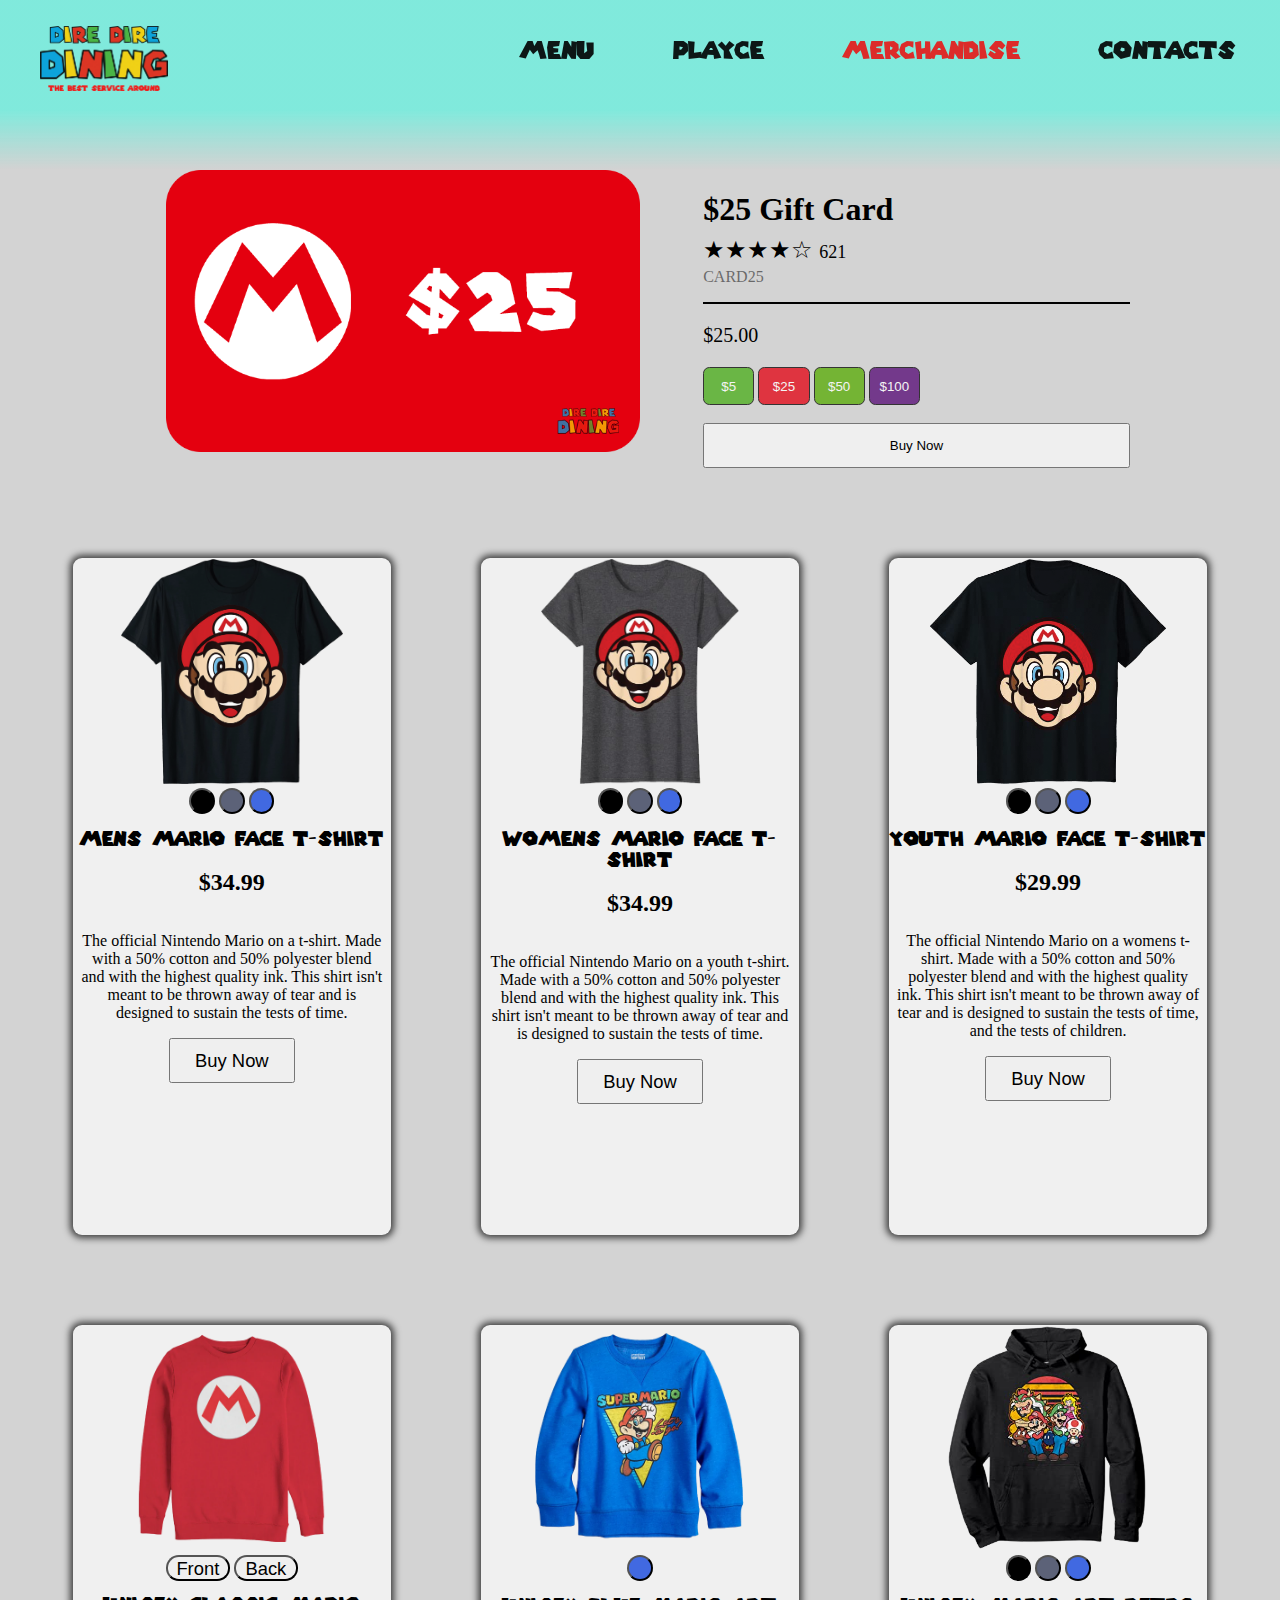
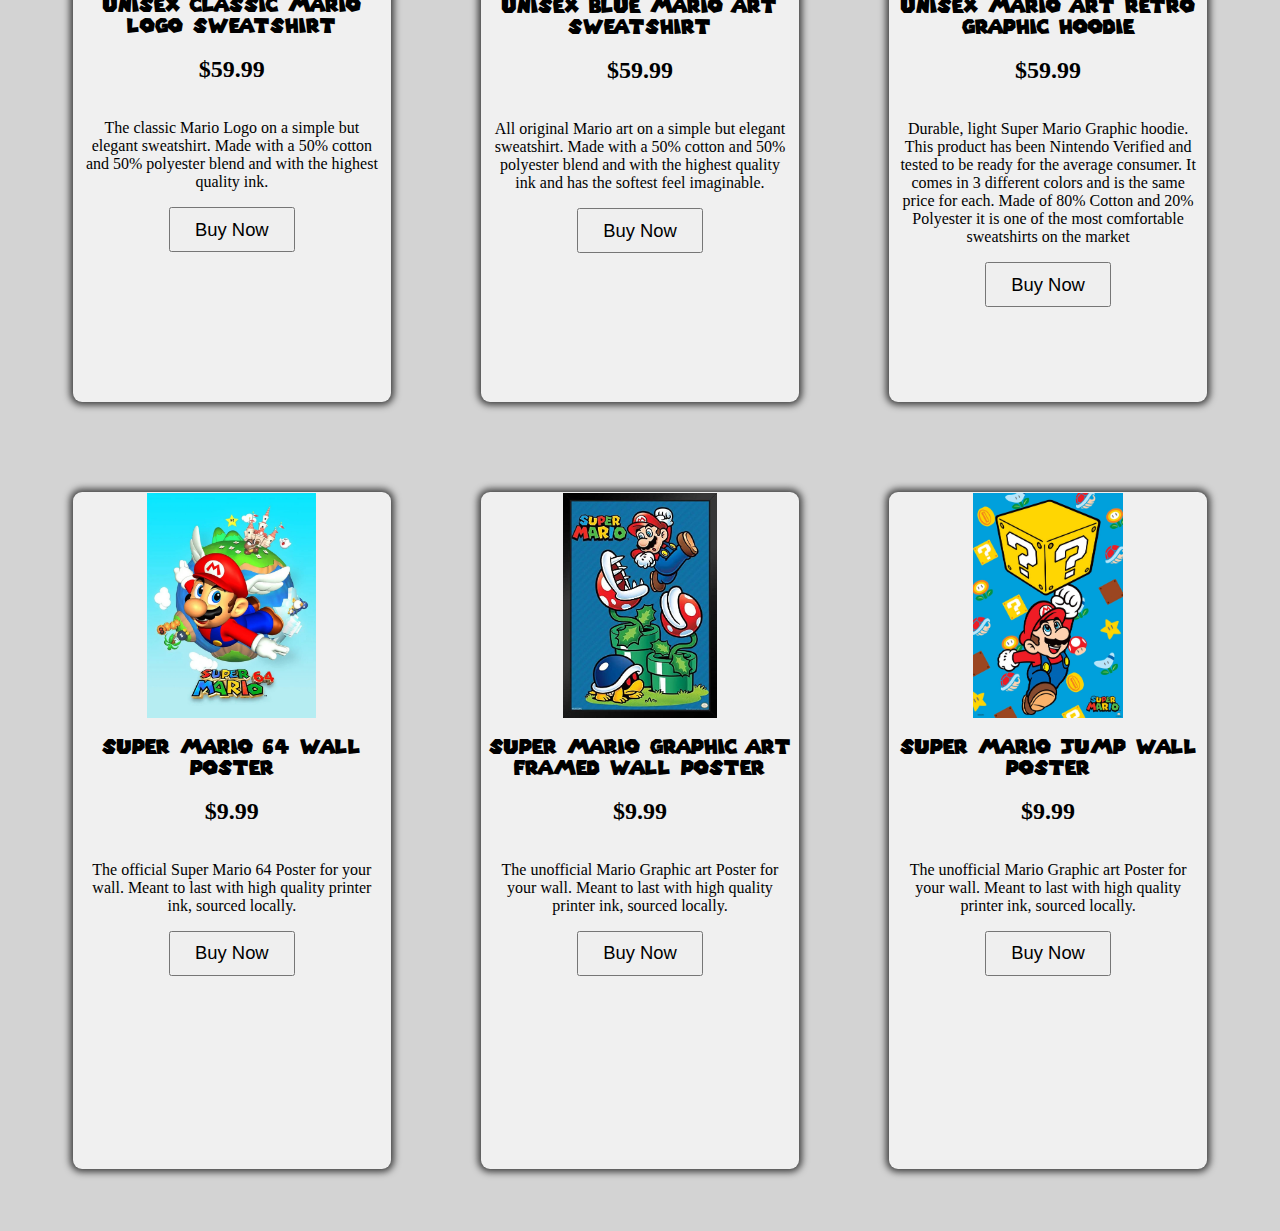
<file: GiftCards.html>
<!DOCTYPE html>
<html>
	<head>
		<title>Dire Dire Dining</title>
        <link rel="stylesheet" href="css/All.css">
        <link rel="stylesheet" href="css/GiftCards.css">
        <link rel="icon" type="image/x-icon" href="Images/FinalImages/Favicon.png">
    </head>
    <body onload="randomstartingshirt()" onclick="RemoveTheWar()">
        <!-- Navbar -->
        <div id="navbargradient"></div>
        <div class="navbar">
            <a class="navitemanchor" id="nav0a" href="index.html"><img alt="Dire Dire Dining Logo" id="logoimg" src="Images/FinalImages/DireDireDiningLogo.png"></img></a>
            <ul class="navul">
                <li class="navitem filler">────────────────────</li>
                <a class="navitemanchor" id="nav3a" href="Menu.html"><li class="navitem nav3">Menu</li></a>
                <a class="navitemanchor" id="nav1a" href="Playce.html"><li class="navitem nav1">Playce</li></a>
                <a class="navitemanchor" id="nav2a" href="GiftCards.html"><li class="navitem nav2">Merchandise</li></a>
                <a class="navitemanchor" id="nav5a" href="Directions.html"><li class="navitem nav5">Contacts</li></a>
            </ul>
        </div><br><br><br><br><br><br><br><br><br>
        
        <!-- Buy Card -->
        <div id="containerforthepage">
            <div id="buycardcontainer">
                <img alt="Gift Card" id="giftcardimg" src="Images/FinalImages/MarioCard.png"></img>
            </div>
            <div id="buycardinfocontainer">
                <h1 id="GiftCardTitle"><span id="dollaramount">$25</span> Gift Card</h1>
                <p id="starratings"><span id="starcount">★★★★★</span> <span id="reviewcount">2096 Reviews</span></p>
                <p id="itemname">CARD<span id="cost">25</span></p>
                <div id="horizontaldivideline"></div>
                <p id="price">$<span id="costamount">25</span>.00</p>
                <div class="buttonsdiv">
                    <button id="button1" class="changeitembutton" onclick="button1()">$5</button>
                    <button id="button2" class="changeitembutton" onclick="button2()">$25</button>
                    <button id="button3" class="changeitembutton" onclick="button3()">$50</button>
                    <button id="button4" class="changeitembutton" onclick="button4()">$100</button>
                    <button id="button5" class="changeitembutton" onclick="button5()">$1000</button><br><br>
                    <button id="BuyButton">Buy Now</button>
                </div>
            </div>
        </div>
        <div id="WarioTakesOver">
            <img alt="Wario Took over the store" id="warioimg" src="Images/FinalImages/WarioTakesOver.png"/>
            <img alt="Caution Tape" id="cautiontape" src="Images/FinalImages/CautionTape.png"/>
        </div>
        <br><br><br><br><br>
        <div id="Storefrontcontainer">
            <div class="item">
                <div class="displayimg">
                    <img alt="Mens Mario Face Shirt" src="Images/FinalImages/BigMarioFace1.png" class="itemimg" id="Bigmariofaceshirt"></img>
                    <br>
                    <button class="changecolorbutton" id="shirtbutton1" onclick="changeimg(1)"></button>
                    <button class="changecolorbutton" id="shirtbutton3" onclick="changeimg(3)"></button>
                    <button class="changecolorbutton" id="shirtbutton4" onclick="changeimg(4)"></button>
                    <h1 class="itemtitle">Mens Mario Face T-Shirt</h1>
                    <h2 class="itemprice">$34.99</h2>
                    <div class="itemdescription">
                        <p>The official Nintendo Mario on a t-shirt. Made with a 50% cotton and 50% polyester blend and with the highest quality ink. This shirt isn't meant to be thrown away of tear and is designed to sustain the tests of time.</p>
                    </div>
                    <button class="buynowbutton">Buy Now</button>
                </div>
            </div>
            <div class="item">
                <div class="displayimg">
                    <img alt="Womens Mario Face Shirt" src="Images/FinalImages/wBigMarioFace1.png" class="itemimg" id="wBigmariofaceshirt"></img>
                    <br>
                    <button class="changecolorbutton" id="wshirtbutton1" onclick="wchangeimg(1)"></button>
                    <button class="changecolorbutton" id="wshirtbutton3" onclick="wchangeimg(3)"></button>
                    <button class="changecolorbutton" id="wshirtbutton4" onclick="wchangeimg(4)"></button>
                    <h1 class="itemtitle">Womens Mario Face T-Shirt</h1>
                    <h2 class="itemprice">$34.99</h2>
                    <div class="itemdescription">
                        <p>The official Nintendo Mario on a youth t-shirt. Made with a 50% cotton and 50% polyester blend and with the highest quality ink. This shirt isn't meant to be thrown away of tear and is designed to sustain the tests of time.</p>
                    </div>
                    <button class="buynowbutton">Buy Now</button>
                </div>
            </div>
            <div class="item">
                <div class="displayimg">
                    <img alt="Youth Mario face shirt" src="Images/FinalImages/yBigMarioFace1.png" class="itemimg" id="yBigmariofaceshirt"></img>
                    <br>
                    <button class="changecolorbutton" id="yshirtbutton1" onclick="ychangeimg(1)"></button>
                    <button class="changecolorbutton" id="yshirtbutton3" onclick="ychangeimg(3)"></button>
                    <button class="changecolorbutton" id="yshirtbutton4" onclick="ychangeimg(4)"></button>
                    <h1 class="itemtitle">Youth Mario Face T-Shirt</h1>
                    <h2 class="itemprice">$29.99</h2>
                    <div class="itemdescription">
                        <p>The official Nintendo Mario on a womens t-shirt. Made with a 50% cotton and 50% polyester blend and with the highest quality ink. This shirt isn't meant to be thrown away of tear and is designed to sustain the tests of time, and the tests of children.</p>
                    </div>
                    <button class="buynowbutton">Buy Now</button>
                </div>
            </div>
            <div class="item space">
                <div class="displayimg">
                    <img alt="Mario logo sweatshirt" src="Images/FinalImages/MarioSweatshirt.png" class="itemimg" id="MarioSweatshirt"></img>
                    <br>
                    <button class="changesidebutton" id="MarioSweatshirtshirtbutton1" onclick="MarioSweatshirtchangeimg(1)">Front</button>
                    <button class="changesidebutton" id="MarioSweatshirtshirtbutton2" onclick="MarioSweatshirtchangeimg(2)">Back</button>
                    <h1 class="itemtitle">Unisex Classic Mario Logo Sweatshirt</h1>
                    <h2 class="itemprice">$59.99</h2>
                    <div class="itemdescription">
                        <p>The classic Mario Logo on a simple but elegant sweatshirt. Made with a 50% cotton and 50% polyester blend and with the highest quality ink. </p>
                    </div>
                    <button class="buynowbutton">Buy Now</button>
                </div>
            </div>
            <div class="item space">
                <div class="displayimg">
                    <img alt="Blue mario sweatshirt" src="Images/FinalImages/MarioBlueSweatshirt.png" class="itemimg" id="MarioSweatshirt"></img>
                    <br>
                    <button class="changecolorbutton" id="bluesweatshirtbutton" onclick=""></button>
                    <h1 class="itemtitle">Unisex Blue Mario Art Sweatshirt</h1>
                    <h2 class="itemprice">$59.99</h2>
                    <div class="itemdescription">
                        <p>All original Mario art on a simple but elegant sweatshirt. Made with a 50% cotton and 50% polyester blend and with the highest quality ink and has the softest feel imaginable. </p>
                    </div>
                    <button class="buynowbutton">Buy Now</button>
                </div>
            </div>
            <div class="item space">
                <div class="displayimg">
                    <img alt="Graphic mario sweatshirt" src="Images/FinalImages/GraphicSweatshirt1bg.png" class="itemimg" id="GraphicSweatshirt"></img>
                    <br>
                    <button class="changecolorbutton" id="shirtsweatshirtgraphicbutton1" onclick="changesweatshirtgraphicimg(1)"></button>
                    <button class="changecolorbutton" id="shirtsweatshirtgraphicbutton3" onclick="changesweatshirtgraphicimg(3)"></button>
                    <button class="changecolorbutton" id="shirtsweatshirtgraphicbutton4" onclick="changesweatshirtgraphicimg(4)"></button>
                    <h1 class="itemtitle">Unisex Mario Art Retro Graphic Hoodie</h1>
                    <h2 class="itemprice">$59.99</h2>
                    <div class="itemdescription">
                        <p>Durable, light Super Mario Graphic hoodie. This product has been Nintendo Verified and tested to be ready for the average consumer. It comes in 3 different colors and is the same price for each. Made of 80% Cotton and 20% Polyester it is one of the most comfortable sweatshirts on the market</p>
                    </div>
                    <button class="buynowbutton">Buy Now</button>
                </div>
            </div>
            <div class="item space">
                <div class="displayimg">
                    <img alt="Mario Poster" src="Images/FinalImages/MarioPoster1.jpg" class="itemimg" id="MarioPoster1"></img>
                    <br>
                    <h1 class="itemtitle">Super Mario 64 Wall Poster</h1>
                    <h2 class="itemprice">$9.99</h2>
                    <div class="itemdescription">
                        <p>The official Super Mario 64 Poster for your wall. Meant to last with high quality printer ink, sourced locally. </p>
                    </div>
                    <button class="buynowbutton">Buy Now</button>
                </div>
            </div>
            <div class="item space">
                <div class="displayimg">
                    <img alt="Mario poster" src="Images/FinalImages/MarioPoster2.jpg" class="itemimg" id="MarioPoster2"></img>
                    <br>
                    <h1 class="itemtitle">Super Mario Graphic Art Framed Wall Poster</h1>
                    <h2 class="itemprice">$9.99</h2>
                    <div class="itemdescription">
                        <p>The unofficial Mario Graphic art Poster for your wall. Meant to last with high quality printer ink, sourced locally. </p>
                    </div>
                    <button class="buynowbutton">Buy Now</button>
                </div>
            </div>
            <div class="item space">
                <div class="displayimg">
                    <img alt="mario poster" src="Images/FinalImages/MarioPoster3.jpg" class="itemimg" id="MarioPoster3"></img>
                    <br>
                    <h1 class="itemtitle">Super Mario Jump Wall Poster</h1>
                    <h2 class="itemprice">$9.99</h2>
                    <div class="itemdescription">
                        <p>The unofficial Mario Graphic art Poster for your wall. Meant to last with high quality printer ink, sourced locally. </p>
                    </div>
                    <button class="buynowbutton">Buy Now</button>
                </div>
            </div>
        </div>
        <br><br><br>
    </body>
    <script src="js/jquery.js"></script>
    <script src="js/GiftCards.js"></script>
</html>
</file>
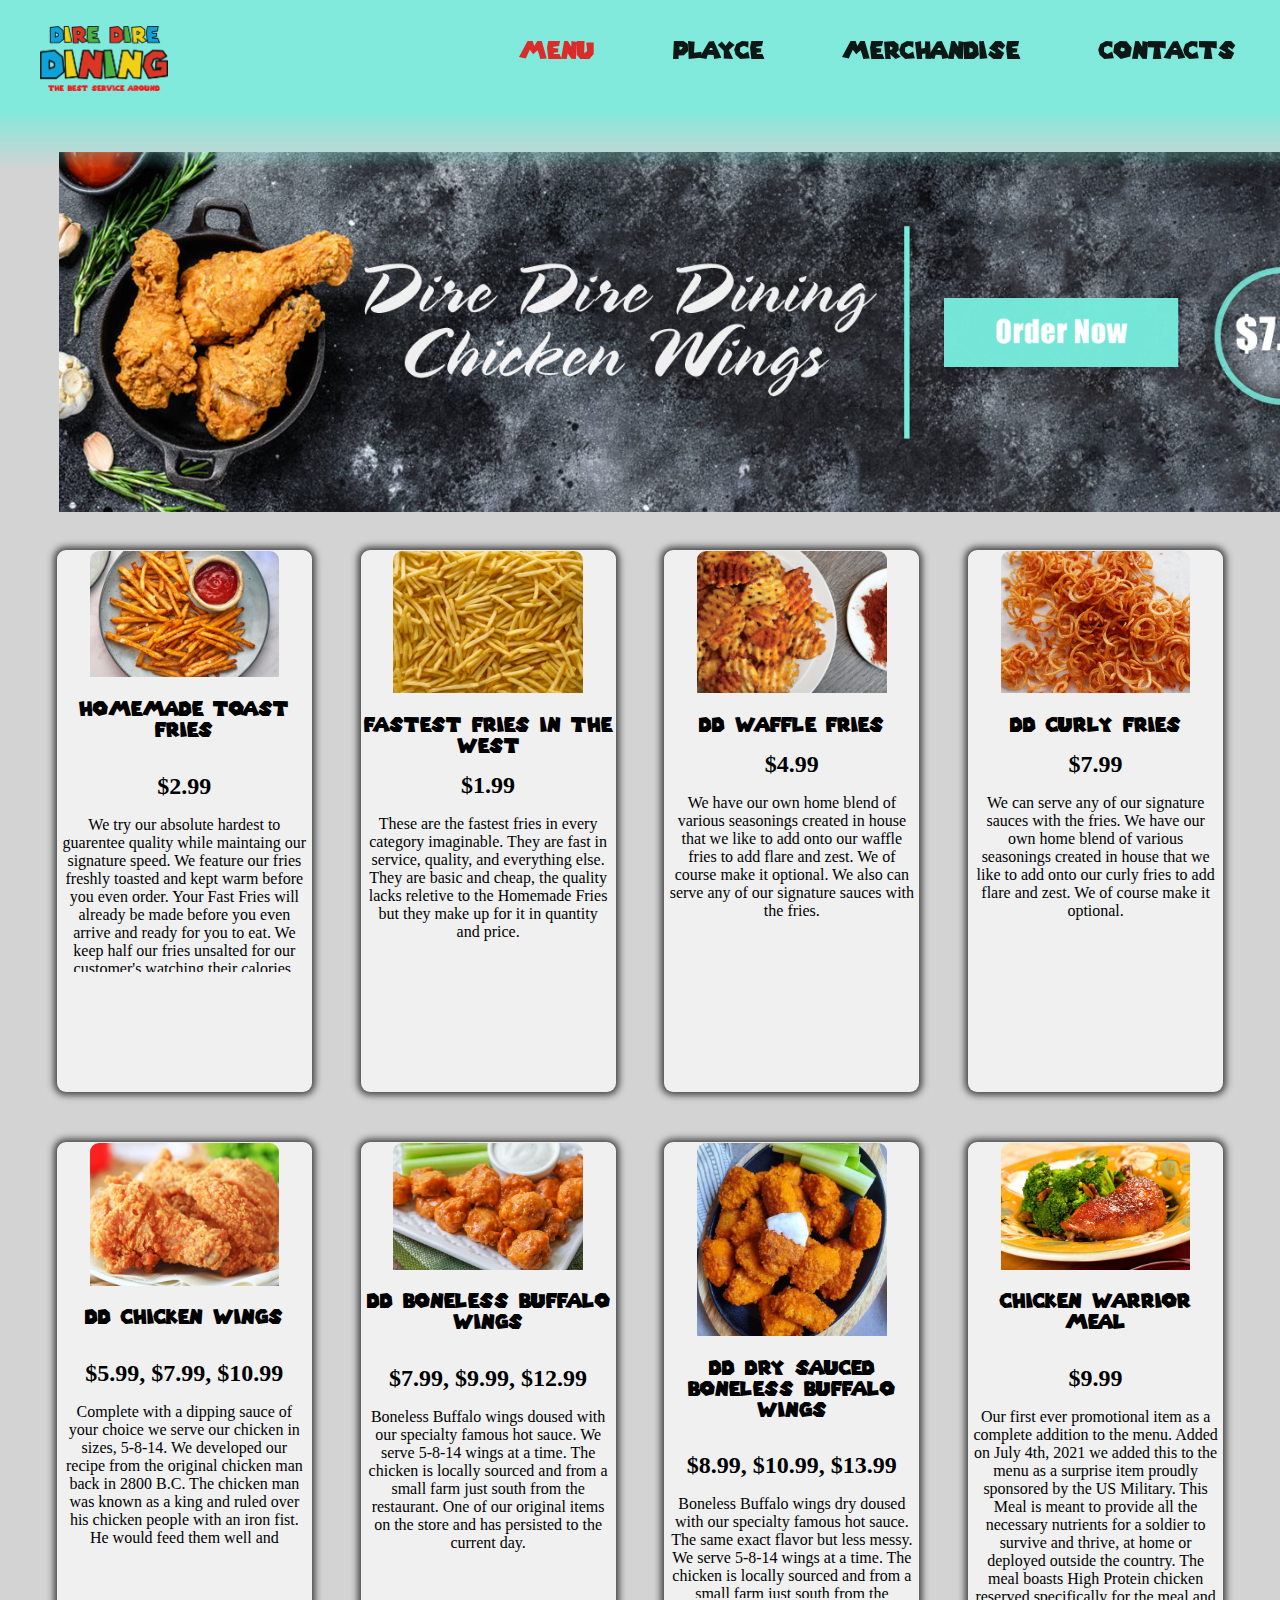
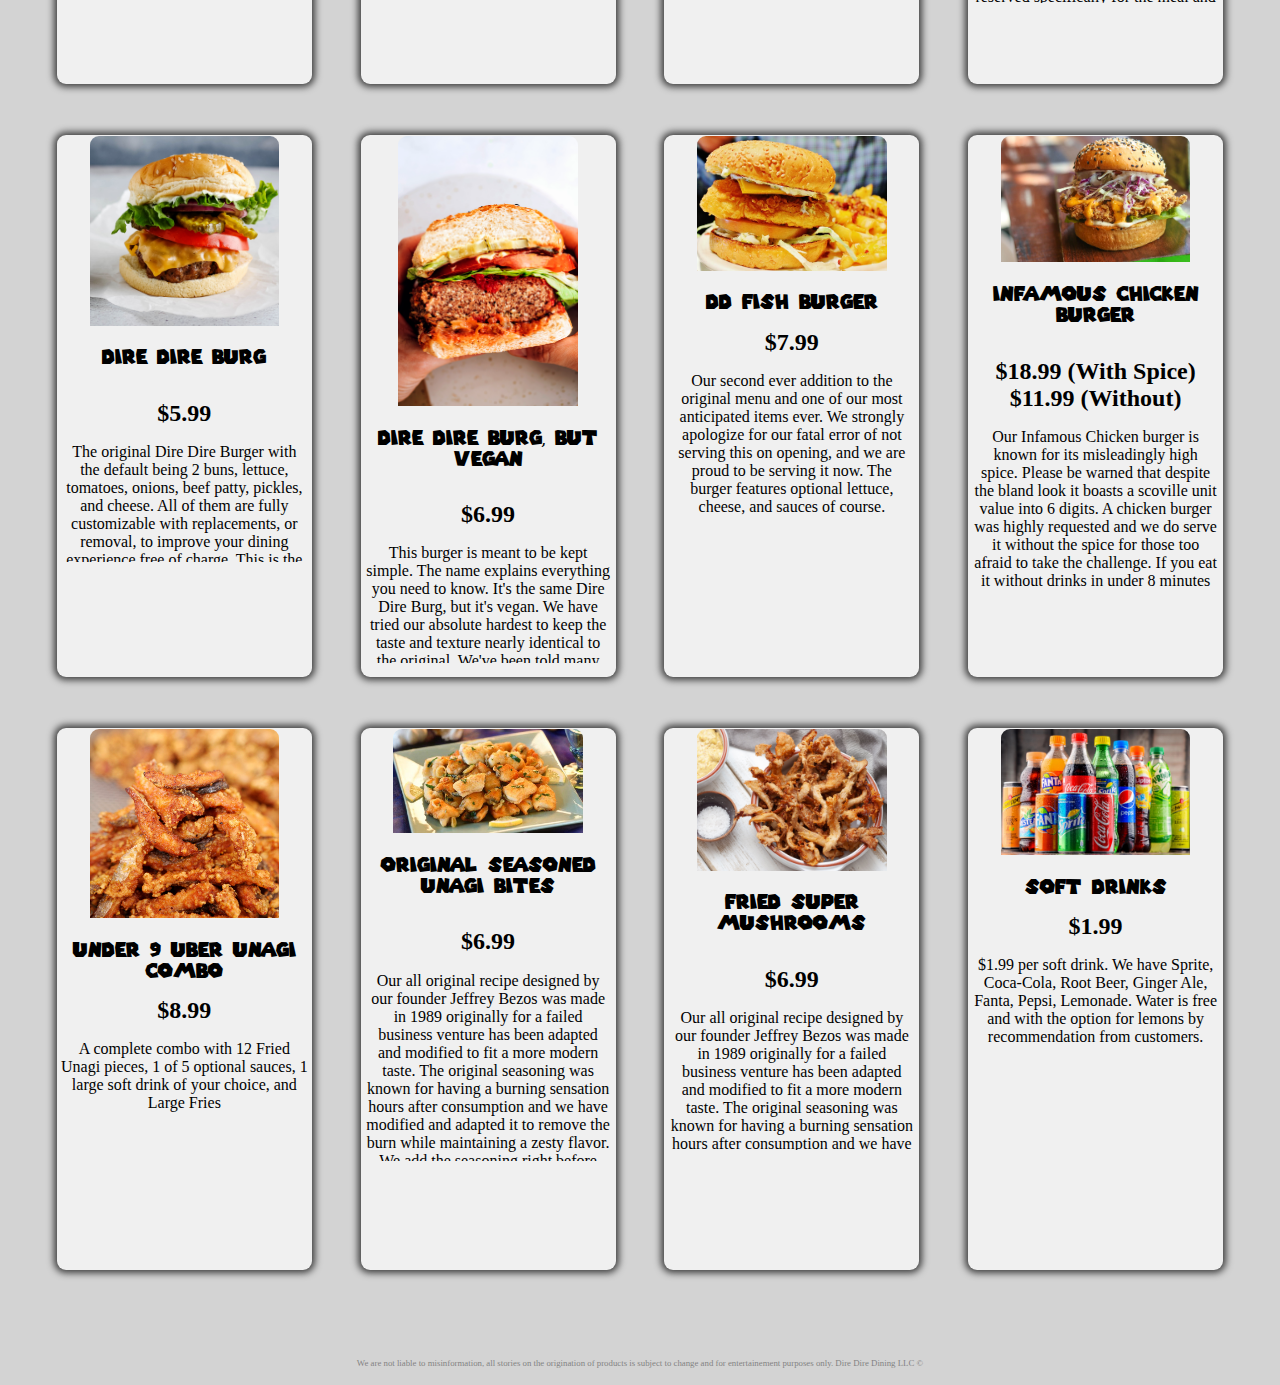
<file: Menu.html>
<!DOCTYPE html>
<html>
	<head>
		<title>Dire Dire Dining</title>
        <link rel="stylesheet" href="css/All.css">
        <link rel="stylesheet" href="css/Menu.css">
        <link rel="icon" type="image/x-icon" href="Images/FinalImages/Favicon.png">
    </head>
    <body>
        <!-- Navbar -->
        <div id="navbargradient"></div>
        <div class="navbar">
            <a class="navitemanchor" id="nav0a" href="index.html"><img alt="Dire Dire Dining logo image" id="logoimg" src="Images/FinalImages/DireDireDiningLogo.png"></img></a>
            <ul class="navul">
                <li class="navitem filler">────────────────────</li>
                <a class="navitemanchor" id="nav3a" href="Menu.html"><li class="navitem nav3">Menu</li></a>
                <a class="navitemanchor" id="nav1a" href="Playce.html"><li class="navitem nav1">Playce</li></a>
                <a class="navitemanchor" id="nav2a" href="GiftCards.html"><li class="navitem nav2">Merchandise</li></a>
                <a class="navitemanchor" id="nav5a" href="Directions.html"><li class="navitem nav5">Contacts</li></a>
            </ul>
        </div><br><br><br><br><br><br><br><br>
        
        <!-- Items -->
        <div id="container">
            <div id="bannerItem">
                <a href="#chicken">
                    <img alt="Chicken Advertisement" src="Images/FinalImages/BannerAdBlue.jpg" id="bannerimg"></img>
                </a>
            </div>
            <div class="item">
                <a target="_blank" href="Images/FinalImages/FrenchFries.jpg"><img alt="French fries" src="Images/FinalImages/FrenchFries.jpg" class="itemimg"></img></a>
                <h2>Homemade Toast Fries</h2>
                <div id="HomemadeFries">
                    <h1 class="dollarcost">$2.99</h1>
                    <p>We try our absolute hardest to guarentee quality while maintaing our signature speed. We feature our fries freshly toasted and kept warm before you even order. Your Fast Fries will already be made before you even arrive and ready for you to eat. We keep half our fries unsalted for our customer's watching their calories. </p>
                </div>
            </div>
            <div class="item">
                <a target="_blank" href="Images/FinalImages/Fries.jpg"><img alt="french fries" src="Images/FinalImages/Fries.jpg" class="itemimg"></img></a>
                <h2>Fastest Fries In The West</h2>
                <div id="fastfriestext">
                    <h1 class="dollarcost">$1.99</h1>
                    <p>These are the fastest fries in every category imaginable. They are fast in service, quality, and everything else. They are basic and cheap, the quality lacks reletive to the Homemade Fries but they make up for it in quantity and price. </p>
                </div>
            </div>
            <div class="item">
                <a target="_blank" href="Images/FinalImages/SpicyWaffleFries.jpg"><img alt="waffle fries" src="Images/FinalImages/SpicyWaffleFries.jpg" class="itemimg"></img></a>
                <h2>DD Waffle Fries</h2>
                <div id="DireDireWaffletext">
                    <h1 class="dollarcost">$4.99</h1>
                    <p>We have our own home blend of various seasonings created in house that we like to add onto our waffle fries to add flare and zest. We of course make it optional. We also can serve any of our signature sauces with the fries.</p>
                </div>
            </div>
            <div class="item">
                <a target="_blank" href="Images/FinalImages/CurlyFries.jpg"><img alt="curly fries" src="Images/FinalImages/CurlyFries.jpg" class="itemimg"></img></a>
                <h2>DD Curly Fries</h2>
                <div id="DireDireCurlytext">
                    <h1 class="dollarcost">$7.99</h1>
                    <p>We can serve any of our signature sauces with the fries. We have our own home blend of various seasonings created in house that we like to add onto our curly fries to add flare and zest. We of course make it optional. </p>
                </div>
            </div>
            <div class="item space">
                <a target="_blank" href="Images/FinalImages/FriedChicken.jpg"><img alt="fried chicken" src="Images/FinalImages/FriedChicken.jpg" class="itemimg"></img></a>
                <h2>DD Chicken Wings</h2>
                <div id="chickenloretext">
                    <h1 class="dollarcost">$5.99, $7.99, $10.99</h1>
                    <p>Complete with a dipping sauce of your choice we serve our chicken in sizes, 5-8-14. We developed our recipe from the original chicken man back in 2800 B.C. The chicken man was known as a king and ruled over his chicken people with an iron fist. He would feed them well and defended his city in Italy. Unfortunately all the original texts were lost when Rome was founded and their kings burned the chicken relics. Luckily we sent investigators into the city undercover and found fragments of the original chicken man's recipes.</p>
                </div>
            </div>
            <div class="item space">
                <a target="_blank" href="Images/FinalImages/BonelessBuffaloWingsWet.jpg"><img alt="boneless buffalo wings" src="Images/FinalImages/BonelessBuffaloWingsWet.jpg" class="itemimg"></img></a>
                <h2>DD Boneless Buffalo Wings</h2>
                <div id="wetchickenloretext">
                    <h1 class="dollarcost">$7.99, $9.99, $12.99</h1>
                    <p>Boneless Buffalo wings doused with our specialty famous hot sauce. We serve 5-8-14 wings at a time. The chicken is locally sourced and from a small farm just south from the restaurant. One of our original items on the store and has persisted to the current day. </p>
                </div>
            </div>
            <div class="item space">
                <a target="_blank" href="Images/FinalImages/BonelessBuffaloWingsDry.jpg"><img alt="dry boneless buffalo wings" src="Images/FinalImages/BonelessBuffaloWingsDry.jpg" class="itemimg"></img></a>
                <h2>DD Dry Sauced Boneless Buffalo Wings</h2>
                <div id="drychickenloretext">
                    <h1 class="dollarcost">$8.99, $10.99, $13.99</h1>
                    <p>Boneless Buffalo wings dry doused with our specialty famous hot sauce. The same exact flavor but less messy. We serve 5-8-14 wings at a time. The chicken is locally sourced and from a small farm just south from the restaurant. One of our more recent additions to the menu added the same time as the Chicken Warrior Meal. </p>
                </div>
            </div>
            <div class="item space">
                <a target="_blank" href="Images/FinalImages/ChickenWarriorMeal.jpg"><img alt="chicken" src="Images/FinalImages/ChickenWarriorMeal.jpg" class="itemimg"></img></a>
                <h2>Chicken Warrior Meal</h2>
                <div id="chickenwarriormealtext">
                    <h1 class="dollarcost">$9.99</h1>
                    <p>Our first ever promotional item as a complete addition to the menu. Added on July 4th, 2021 we added this to the menu as a surprise item proudly sponsored by the US Military. This Meal is meant to provide all the necessary nutrients for a soldier to survive and thrive, at home or deployed outside the country. The meal boasts High Protein chicken reserved specifically for the meal and farmed safely and eco friendly, along with our signature protein sauce with extra electrolytes, and our battery broccoli. </p>
                </div>
            </div>
            <div class="item space">
                <a target="_blank" href="Images/FinalImages/Burger.jpg"><img src="Images/FinalImages/Burger.jpg" alt="burger" class="itemimg"></img></a>
                <h2>Dire Dire Burg</h2>
                <div id="diredireburgtext">
                    <h1 class="dollarcost">$5.99</h1>
                    <p>The original Dire Dire Burger with the default being 2 buns, lettuce, tomatoes, onions, beef patty, pickles, and cheese. All of them are fully customizable with replacements, or removal, to improve your dining experience free of charge. This is the only unchanged item from the original menu, instead we've opted to add new burger types to keep things simple and constant for our long time customers that just want a simple burger. All for just Five Dollars. </p>
                </div>
            </div>
            <div class="item space">
                <a target="_blank" href="Images/FinalImages/VeganBurger.jpg"><img src="Images/FinalImages/VeganBurger.jpg" alt="vegan burger" class="itemimg"></img></a>
                <h2>Dire Dire Burg, But Vegan</h2>
                <div id="veganburgtext">
                    <h1 class="dollarcost">$6.99</h1>
                    <p>This burger is meant to be kept simple. The name explains everything you need to know. It's the same Dire Dire Burg, but it's vegan. We have tried our absolute hardest to keep the taste and texture nearly identical to the original. We've been told many times again that it tastes exactly the same but with a slightly sweet aftertaste. We haven't decided to change this though because our customers who would eat this over and over again tend to prefer the sweet aftertaste. In the future if enough customers want it we may dedicate our resources into changing he burger, or add a new burger altogether like we've done in the past.</p>
                </div>
            </div>
            <div class="item space">
                <a target="_blank" href="Images/FinalImages/FishBurger.jpg"><img src="Images/FinalImages/FishBurger.jpg" alt="fish burger" class="itemimg"></img></a>
                <h2>DD Fish Burger</h2>
                <div id="DireDireFishText">
                    <h1 class="dollarcost">$7.99</h1>
                    <p>Our second ever addition to the original menu and one of our most anticipated items ever. We strongly apologize for our fatal error of not serving this on opening, and we are proud to be serving it now. The burger features optional lettuce, cheese, and sauces of course. </p>
                </div>
            </div>
            <div class="item space">
                <a target="_blank" href="Images/FinalImages/Chickenburger.jpg"><img src="Images/FinalImages/Chickenburger.jpg" alt="chicken burger" class="itemimg"></img></a>
                <h2>Infamous Chicken Burger</h2>
                <div id="spicychickenburger">
                    <h1 class="dollarcost">$18.99 (With Spice) $11.99 (Without)</h1>
                    <p>Our Infamous Chicken burger is known for its misleadingly high spice. Please be warned that despite the bland look it boasts a scoville unit value into 6 digits. A chicken burger was highly requested and we do serve it without the spice for those too afraid to take the challenge. If you eat it without drinks in under 8 minutes we'll give you a 75% one-time discount. The burger features onions, ranch dressing, nacho cheese, lettuce, 2 buns, and a chicken patty.</p>
                </div>
            </div>
            <div class="item space">
                <a target="_blank"  href="Images/FinalImages/FriedEel.jpg"><img src="Images/FinalImages/FriedEel.jpg" alt="fried eel" class="itemimg"></img></a>
                <h2>Under 9 Uber Unagi Combo</h2>
                <h1 class="dollarcost">$8.99</h1>
                <p>A complete combo with 12 Fried Unagi pieces, 1 of 5 optional sauces, 1 large soft drink of your choice, and Large Fries</p>
            </div>
            <div class="item space">
                <a target="_blank" href="Images/FinalImages/FriedEel2.jpg"><img src="Images/FinalImages/FriedEel2.jpg" alt="Fried eel" class="itemimg"></img></a>
                <h2>Original Seasoned Unagi Bites</h2>
                <div id="UnagiBitestext">
                    <h1 class="dollarcost">$6.99</h1>
                    <p>Our all original recipe designed by our founder Jeffrey Bezos was made in 1989 originally for a failed business venture has been adapted and modified to fit a more modern taste. The original seasoning was known for having a burning sensation hours after consumption and we have modified and adapted it to remove the burn while maintaining a zesty flavor. We add the seasoning right before serving to keep the meat fresh and to keep serving without seasoning fast. There is about 17-20 bites per order ranging slightly because of different sizes per Unagi Bite.</p>
                </div>
            </div>
            <div class="item space">
                <a target="_blank" href="Images/FinalImages/FriedMushrooms.jpg"><img src="Images/FinalImages/FriedMushrooms.jpg" alt="fried mushrooms" class="itemimg"></img></a>
                <h2>Fried Super Mushrooms </h2>
                <div id="FriedShroomstext">
                    <h1 class="dollarcost">$6.99</h1>
                    <p>Our all original recipe designed by our founder Jeffrey Bezos was made in 1989 originally for a failed business venture has been adapted and modified to fit a more modern taste. The original seasoning was known for having a burning sensation hours after consumption and we have modified and adapted it to remove the burn while maintaining a zesty flavor. We add the seasoning right before serving to keep the meat fresh and to keep serving without seasoning fast. There is about 17-20 bites per order ranging slightly because of different sizes per Unagi Bite.</p>
                </div>
            </div>
            <div class="item space">
                <a target="_blank" href="Images/FinalImages/Softdrinks.jpg"><img src="Images/FinalImages/Softdrinks.jpg" alt="sodas" class="itemimg"></img></a>
                <h2>Soft Drinks</h2>
                <h1 class="dollarcost">$1.99</h1>
                <p>$1.99 per soft drink. We have Sprite, Coca-Cola, Root Beer, Ginger Ale, Fanta, Pepsi, Lemonade. Water is free and with the option for lemons by recommendation from customers. </p>
                <span id="chicken"></span>
            </div>
            <p id="disclaimer">We are not liable to misinformation, all stories on the origination of products is subject to change and for entertainement purposes only. Dire Dire Dining LLC ©</p>
        </div> 
    </body>
</html>
</file>
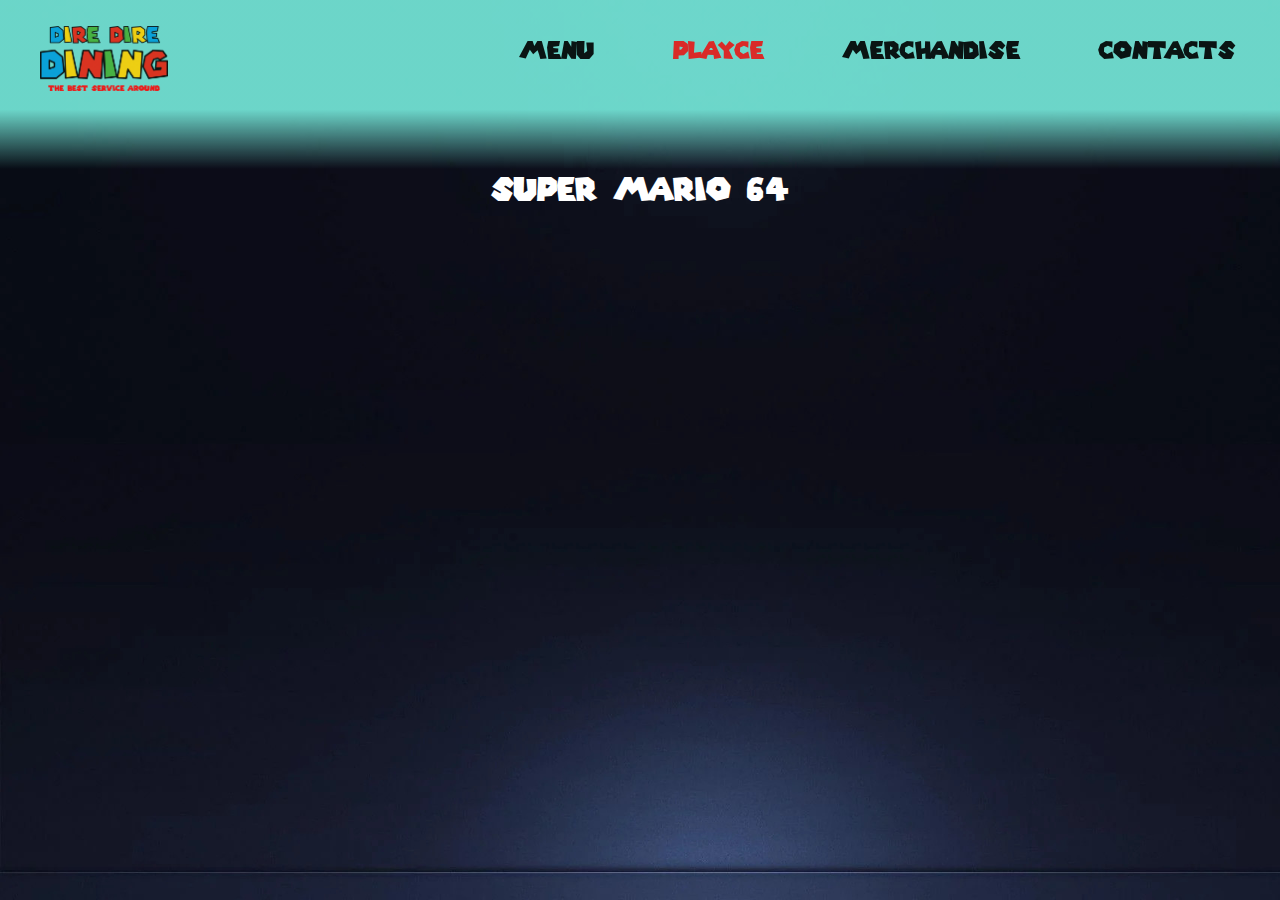
<file: Playce.html>
<!DOCTYPE html>
<html>
	<head>
		<title>Dire Dire Dining</title>
        <link rel="stylesheet" href="css/All.css">
        <link rel="stylesheet" href="css/Playce.css">
        <link rel="icon" type="image/x-icon" href="Images/FinalImages/Favicon.png">
    </head>
    <body>
        <!-- Navbar -->
        <div id="navbargradient"></div>
        <div class="navbar">
            <a class="navitemanchor" id="nav0a" href="index.html"><img alt="Dire Dire Dining Logo" id="logoimg" src="Images/FinalImages/DireDireDiningLogo.png"></img></a>
            <ul class="navul">
                <li class="navitem filler">────────────────────</li>
                <a class="navitemanchor" id="nav3a" href="Menu.html"><li class="navitem nav3">Menu</li></a>
                <a class="navitemanchor" id="nav1a" href="Playce.html"><li class="navitem nav1">Playce</li></a>
                <a class="navitemanchor" id="nav2a" href="GiftCards.html"><li class="navitem nav2">Merchandise</li></a>
                <a class="navitemanchor" id="nav5a" href="Directions.html"><li class="navitem nav5">Contacts</li></a>
            </ul>
        </div><br><br><br><br><br><br><br><br>

        <!-- Game -->
        <div id="containerme">
            <h1 id="sm64id">Super Mario 64</h1>
            <iframe id="sm64gameplay" src="https://www.retrogames.cc/embed/42610-super-bowser-64.html" width="45%" height="500vh" frameborder="no" allowfullscreen="true" webkitallowfullscreen="true" mozallowfullscreen="true" scrolling="no"></iframe>
        </div><br><br>
    </body>
</html>
</file>
<file: css/All.css>
html {
    background-color: #d3d3d3;
}

@font-face {
  font-family: SuperMario256;
  src: url(../Fonts/SuperMario256.ttf);
}

@font-face {
  font-family: WindenBold;
  src: url(../Fonts/winden-w05-bold.otf);
}

@font-face {
  font-family: Wayoshi;
  src: url(../Fonts/wayoshi.ttf);
}

html {
    overflow-y: scroll;
}

.navitem {
    font-family: SuperMario256;
    display: inline;
    margin: 3%;
    font-size: 150%;
    z-index: 2;
}

#navbargradient {
  width: 100%;
  height: 20vh;
  z-index: 1;
  position: fixed;
  top: 0;
  left: 0;
  background: linear-gradient(0deg, rgba(0,0,0,0) 0%, rgba(29,58,55,0) 6%, rgba(119,236,221,1) 39%);
  opacity: 0.9;
}

.navbar {
  margin: 0;
  z-index: 2;
  display: inline-block;
  width: 100%;
  position: fixed;
  opacity: 0.9;
}

.navul {
    list-style-type: none;
    text-align: center;
    margin-top: -3%;
    z-index: 2;
}

.filler {
  opacity: 0;
}

#logoimg {
    width: 10%;
    z-index: 2;
    position: relative;
    top: 2vh;
    left: 2.5%;
}

.navitemanchor {
  text-decoration: none;
  color: black;
}

.navitemanchor:hover {
  color: red;
}

#navitemactive {
  color: red;
}

/* ===== Scrollbar CSS ===== */
  /* Firefox */
  * {
    scrollbar-width: auto;
    scrollbar-color: #77ecdd transparent;
  }

  /* Chrome, Edge, and Safari */
  *::-webkit-scrollbar {
    width: 16px;
  }

  *::-webkit-scrollbar-track {
    background: transparent;
  }

  *::-webkit-scrollbar-thumb {
    background-color: #77ecdd;
    border-radius: 10px;
    border: 3px solid transparent;
  }
</file>
<file: css/GiftCards.css>
#buycardcontainer {
    background-color: transparent;
    width: 50%;
    text-align: right;
    display: inline-block;
    margin: 0;
}

#buycardinfocontainer {
    background-color: transparent;
    width: 45%;
    display: inline-block;
    padding-left: 5%;
}

#containerforthepage {
    background-color: transparent;
    display: flex;
}

#giftcardimg {
    width: 75%;
}

#GiftCardTitle {
    text-align: left;
    font-family: Calibri;
    font-size: 200%;
}

#starratings {
    margin-top: -2.5%;
    font-size: 150%;
}

#itemname {
    opacity: 50%;
    font-family: Calibri;
    margin-top: -3.5%;
    font-size: 100%;
}

#nav2a {
    color: #e61817;
}

#horizontaldivideline {
    width: 75%;
    height: 0.25vh;
    background-color: black;
}

#reviewcount {
    font-size: 75%;
    font-family: Calibri;
}

#price {
    font-size: 125%;
    font-family: Calibri;
}

.changeitembutton {
    width: 4vw;
    height: 3vw;
    border-radius: 0.5vw;
    border: 1px solid black;
    color: white;
    opacity: 0.75;
}

.changeitembutton:hover {
    opacity: 1;
}

#button1 {
    background-color: #48ad16;
}

#button2 {
    background-color: #e4000f;
}

#button3 {
    background-color: #55aa00;
}

#button4 {
    background-color: #540674;
}

#button5 {
    background-color: #fdd50b;
    opacity: 0;
}

#button5:hover {
    opacity: 1;
}

#BuyButton {
    width: 75%;
    height: 5vh;
}

#warioimg {
    position: fixed;
    top: 18%;
    left: 35%;
    width: 35%;
    filter: invert(100%);
    opacity: 0;
    z-index: 4;
    animation-timing-function: ease-in;
}

.warioimganimationclass {
    animation: warioimg 1s 1;
}

@keyframes warioimg {
    0% { top: -100%; left: 0%; }
    100% { top: 18%; left: 35%;}
}

#cautiontape {
    position: fixed;
    top: 9%;
    left: 0;
    z-index: 3;
    filter: invert(100%);
    opacity: 0;
}

#Storefrontcontainer {
    width: 100%;
    display: flex;
    justify-content: space-evenly;
    flex-wrap: wrap;
}

.item {
    width: 25%;
    margin-left: 2%;
    margin-right: 2%;
    height: 75vh;
    border: 1px solid transparent;
    background-color: #f0f0f0;
    border-radius: 1vh;
    text-align: center;
    -webkit-box-shadow: 0px 0px 7px 3px rgba(0,0,0,0.71); 
    box-shadow: 0px 0px 7px 3px rgba(0,0,0,0.71);
    display: inline-block;
}

.itemimg {
    max-height: 25vh;
}

.changecolorbutton {
    width: 2vw;
    height: 2vw;
    border-radius: 100%;
}

#shirtsweatshirtgraphicbutton1 {
    background-color: #000000;
}

#shirtsweatshirtgraphicbutton3 {
    background-color: #5C6278;
}

#shirtsweatshirtgraphicbutton4 {
    background-color: #4169e1;
}

#shirtbutton1 {
    background-color: #000000;
}

#shirtbutton3 {
    background-color: #5C6278;
}

#shirtbutton4 {
    background-color: #4169e1;
}

#wshirtbutton1 {
    background-color: #000000;
}

#wshirtbutton3 {
    background-color: #5C6278;
}

#wshirtbutton4 {
    background-color: #4169e1;
}

#yshirtbutton1 {
    background-color: #000000;
}

#yshirtbutton3 {
    background-color: #5C6278;
}

#yshirtbutton4 {
    background-color: #4169e1;
}

#bluesweatshirtbutton {
    background-color: #4169e1;
}

.itemtitle {
    text-align: center;
    font-family: SuperMario256;
    font-size: 125%;
}

.itemprice {
    font-family: Calibri;
}

.itemdescription {
    font-family: Calibri;
    padding-left: 2%;
    padding-right: 2%;
    overflow-y: scroll;
}

.buynowbutton {
    width: 40%;
    height: 5vh;
    font-size: 115%;
}

.buynowbutton:hover {
    background-color: #f0f0f0;
}

.changesidebutton {
    width: 5vw;
    height: 2vw;
    border-radius: 1vw;
    text-align: center;
    font-size: 115%;
}

.changesidebutton:hover {
    background-color: #ffffff;
}

.space {
    margin-top: 10vh;
}
</file>
<file: css/Menu.css>
#nav3a {
    color: #e61817;
}

.item {
    width: 20%;
    height: 60vh;
    border: 1px solid transparent;
    background-color: #f0f0f0;
    border-radius: 1vh;
    text-align: center;
    -webkit-box-shadow: 0px 0px 7px 3px rgba(0,0,0,0.71); 
    box-shadow: 0px 0px 7px 3px rgba(0,0,0,0.71);
}

#bannerItem {
    height: 40vh;
    width: 92%;
    margin-bottom: 3%;
    text-align: center;
}

#container {
    display: flex;
    width: 100%;
    justify-content: space-evenly;
    flex-wrap: wrap;
}

#bannerimg {
    max-height: 100%;
}

.space {
    margin-top: 4%;
}

.itemimg {
    max-height: 50%;
    max-width: 75%;
    border-radius: 1vh 1vh 0 0;
}

#UnagiBitestext {
    height: 46%;
    width: 97%;
    margin: 0 auto 0 auto;
    overflow-y: scroll;
}

#HomemadeFries {
    height: 40%;
    width: 97%;
    margin: 0 auto 0 auto;
    overflow-y: scroll;
}

#chickenloretext {
    height: 38%;
    width: 97%;
    margin: 0 auto 0 auto;
    overflow-y: scroll;
}

#drychickenloretext {
    height: 30%;
    width: 97%;
    margin: 0 auto 0 auto;
    overflow-y: scroll;
}

#wetchickenloretext {
    height: 43%;
    width: 97%;
    margin: 0 auto 0 auto;
    overflow-y: scroll;
}

#disclaimer {
    opacity: 40%;
    font-size: 55%;
    text-align: center;
    margin-top: 7%;
    font-family: Calibri;
}

#diredireburgtext {
    height: 33%;
    width: 97%;
    margin: 0 auto 0 auto;
    overflow-y: scroll;
}

#FriedShroomstext {
    height: 37%;
    width: 97%;
    margin: 0 auto 0 auto;
    overflow-y: scroll;
}

#spicychickenburger {
    height: 46%;
    width: 97%;
    margin: 0 auto 0 auto;
    overflow-y: scroll;
}

#veganburgtext {
    height: 33%;
    width: 97%;
    margin: 0 auto 0 auto;
    overflow-y: scroll;   
}

#chickenwarriormealtext {
    height: 47%;
    width: 97%;
    margin: 0 auto 0 auto;
    overflow-y: scroll;  
}

#DireDireFishText {
    width: 97%;
    margin: 0 auto 0 auto;
}

#DireDireWaffletext {
    width: 97%;
    margin: 0 auto 0 auto;
}

#DireDireCurlytext {
    width: 97%;
    margin: 0 auto 0 auto;
}

#fastfriestext {
    width: 97%;
    margin: 0 auto 0 auto;
}

p, h1 {
    font-family: Calibri;
}

h2 {
    font-family: SuperMario256;
    font-size: 125%;
}

.dollarcost {
    font-size: 150%;
}
</file>
<file: css/Playce.css>
#containerme {
    text-align: center;
}

html {
    background-image: url("../Images/FinalImages/DeepBackground.jpg");
    background-size: cover;
    background-position-y: 0vh;
    background-repeat: no-repeat;
    background-attachment: fixed;
}

#sm64id {
    color: #FFFFFF;
    text-align: center;
    font-family: SuperMario256;
    z-index: 1;
}

#sm64gameplay {
    z-index: 1;
}

#nav1a {
    color: #e61817;
}
</file>
